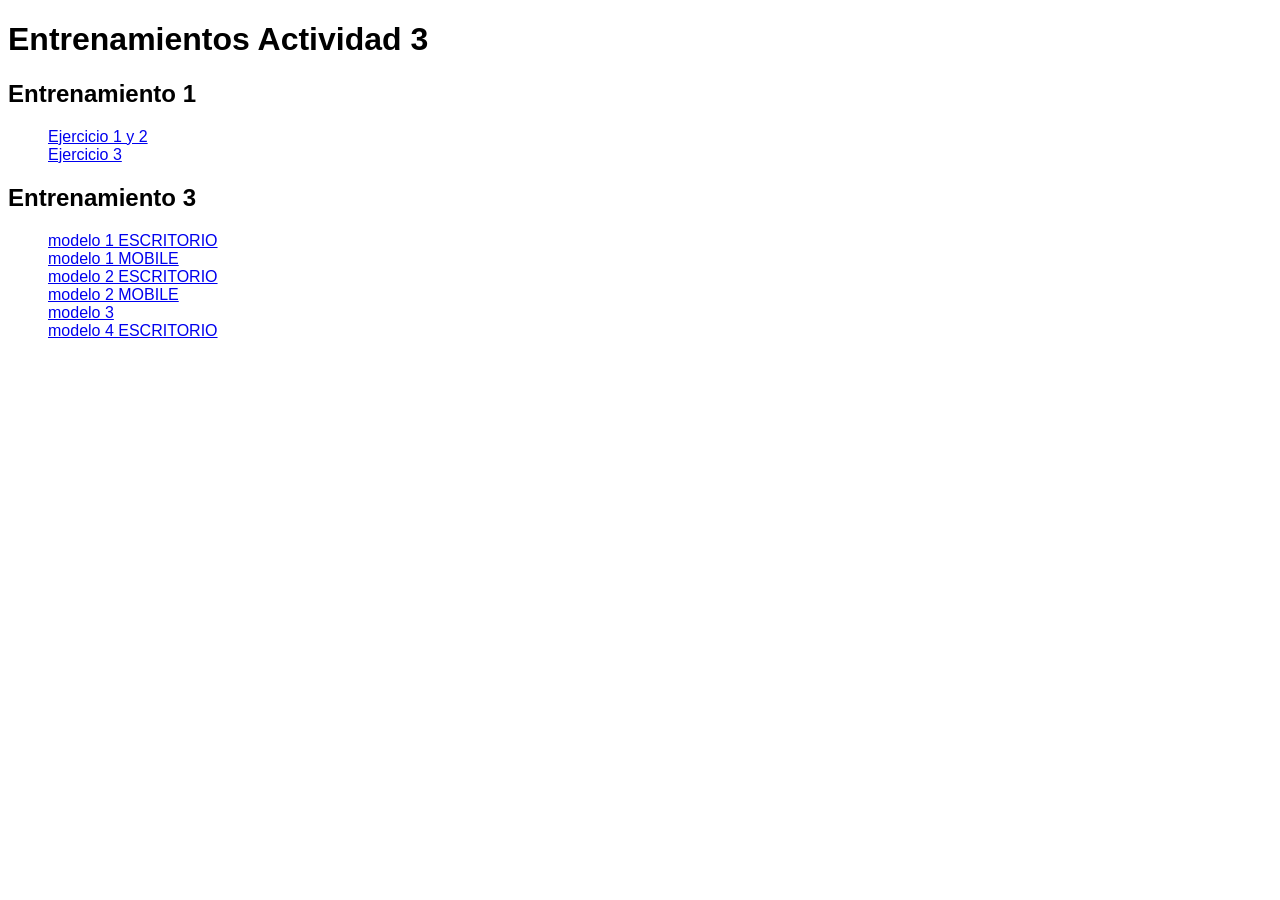
<file: index.html>
<!DOCTYPE html>
<html lang='es'>
<head>
    <meta charset='utf-8'>
    <meta name='viewport' content='width=device-width, initial-scale=1'>
    <title>Indices</title>
    <link rel='stylesheet' href='main.css'>
</head>
<body>
    <h1 class="titulo">Entrenamientos Actividad 3</h1>
    <h2>Entrenamiento 1</h2>
    <ul>
        <li><a href="Entrenamiento1/ejercicio1y2/index.html">Ejercicio 1 y 2</a></li>
        <li><a href="Entrenamiento1/ejercicio_3/index.html">Ejercicio 3</a></li>
    </ul>
    <h2>Entrenamiento 3</h2>
    <ul>
        <li><a href="Entrenamiento2/modelo1-escritorio/indexA.html">modelo 1 ESCRITORIO</a></li>
        <li><a href="Entrenamiento2/modelo1-mobile/indexB.html">modelo 1 MOBILE</a></li>
        <li><a href="Entrenamiento2/modelo2-escritorio/indexC.html">modelo 2 ESCRITORIO</a></li>
        <li><a href="Entrenamiento2/modelo2-mobile/indexD.html">modelo 2 MOBILE</a></li>
        <li><a href="Entrenamiento2/modelo3/indexM3.html">modelo 3</a></li>
        <li><a href="Entrenamiento2/modelo4/modeloM4.html">modelo 4 ESCRITORIO</a></li>
    </ul>
</body>
</html>
</file>
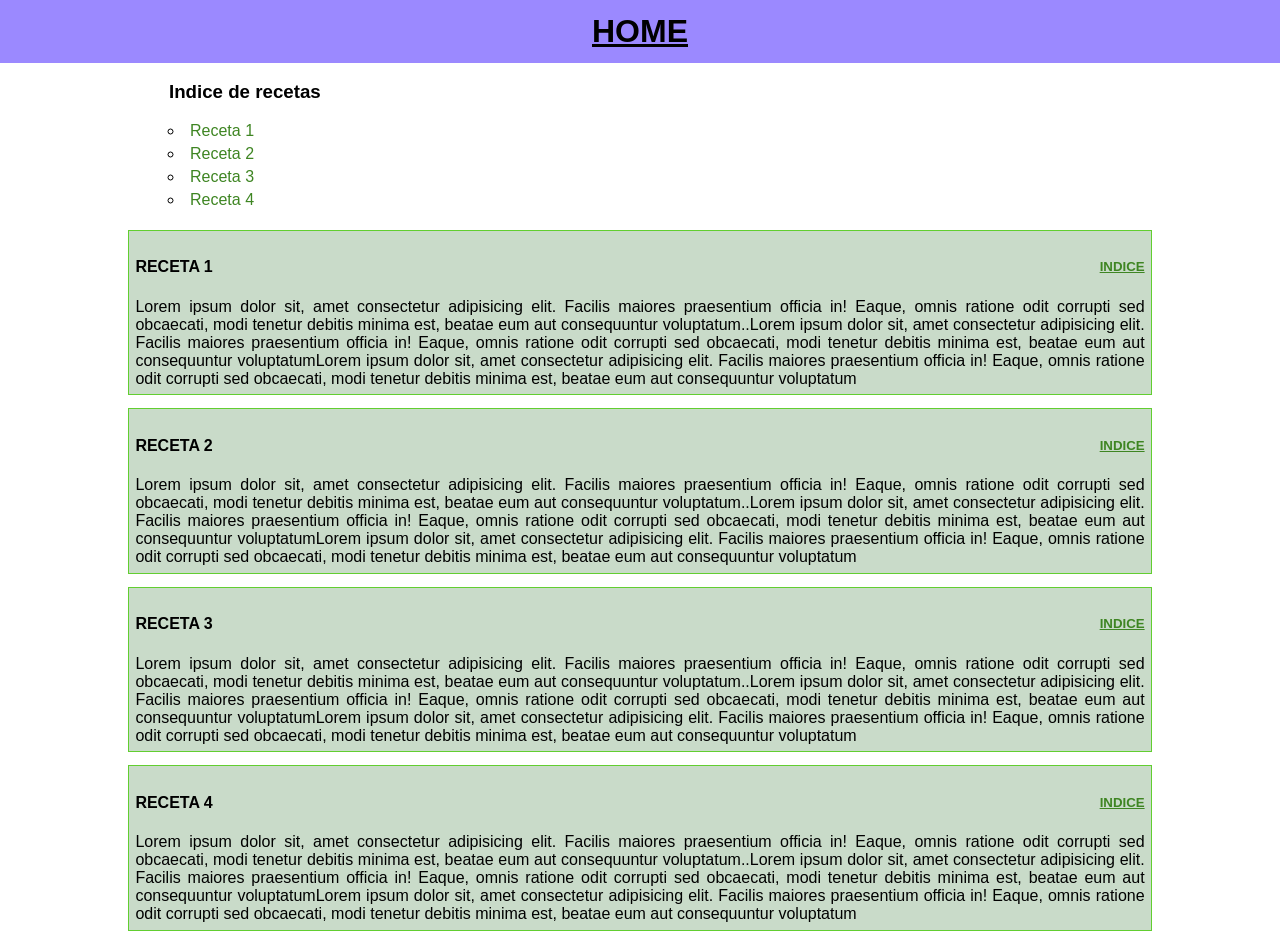
<file: Entrenamiento1 /ejercicio_3/index.html>
<!DOCTYPE html>
<html lang="es">
  <head>
    <meta charset="UTF-8" />
    <link rel="stylesheet" href="styles.css" />
    <meta name="viewport" content="width=device-width, initial-scale=1.0" />
    <title>Ejercicio 3</title>
  </head>
  <body>
    <header>
      <h1><a href="#">HOME</a></h1>
    </header>
    <section class="indice_recetas" id="indice">
        <h3 class="indice-titulo">Indice de recetas</h3>
        <ul class="indice-lista">
            <li class="indice-item"><a href="#receta1">Receta 1</a></li>
            <li class="indice-item"><a href="#receta2">Receta 2</a></li>
            <li class="indice-item"><a href="#receta3">Receta 3</a></li>
            <li class="indice-item"><a href="#receta4">Receta 4</a></li>
        </ul>
    </section>
    <section class="recetas">
        <article class="receta">
            <div class="titulos_recetas">
                <h4>RECETA 1</h4>
                <h5><a href="#indice">INDICE</a></h5>
            </div>
            <p>Lorem ipsum dolor sit, amet consectetur adipisicing elit. Facilis maiores praesentium officia in! Eaque, omnis ratione odit corrupti sed obcaecati, modi tenetur debitis minima est, beatae eum aut consequuntur voluptatum..Lorem ipsum dolor sit, amet consectetur adipisicing elit. Facilis maiores praesentium officia in! Eaque, omnis ratione odit corrupti sed obcaecati, modi tenetur debitis minima est, beatae eum aut consequuntur voluptatumLorem ipsum dolor sit, amet consectetur adipisicing elit. Facilis maiores praesentium officia in! Eaque, omnis ratione odit corrupti sed obcaecati, modi tenetur debitis minima est, beatae eum aut consequuntur voluptatum</p>
        </article>
        <article class="receta" id="receta2">
            <div class="titulos_recetas">
                <h4>RECETA 2</h4>
                <h5><a href="#indice">INDICE</a></h5>
            </div>
            <p>Lorem ipsum dolor sit, amet consectetur adipisicing elit. Facilis maiores praesentium officia in! Eaque, omnis ratione odit corrupti sed obcaecati, modi tenetur debitis minima est, beatae eum aut consequuntur voluptatum..Lorem ipsum dolor sit, amet consectetur adipisicing elit. Facilis maiores praesentium officia in! Eaque, omnis ratione odit corrupti sed obcaecati, modi tenetur debitis minima est, beatae eum aut consequuntur voluptatumLorem ipsum dolor sit, amet consectetur adipisicing elit. Facilis maiores praesentium officia in! Eaque, omnis ratione odit corrupti sed obcaecati, modi tenetur debitis minima est, beatae eum aut consequuntur voluptatum</p>
        </article>
        <article class="receta" id="receta3">
            <div class="titulos_recetas">
                <h4>RECETA 3</h4>
                <h5><a href="#indice">INDICE</a></h5>
            </div>
            <p>Lorem ipsum dolor sit, amet consectetur adipisicing elit. Facilis maiores praesentium officia in! Eaque, omnis ratione odit corrupti sed obcaecati, modi tenetur debitis minima est, beatae eum aut consequuntur voluptatum..Lorem ipsum dolor sit, amet consectetur adipisicing elit. Facilis maiores praesentium officia in! Eaque, omnis ratione odit corrupti sed obcaecati, modi tenetur debitis minima est, beatae eum aut consequuntur voluptatumLorem ipsum dolor sit, amet consectetur adipisicing elit. Facilis maiores praesentium officia in! Eaque, omnis ratione odit corrupti sed obcaecati, modi tenetur debitis minima est, beatae eum aut consequuntur voluptatum</p>
        </article>
        <article class="receta" id="receta4">
            <div class="titulos_recetas">
                <h4>RECETA 4</h4>
                <h5><a href="#indice">INDICE</a></h5>
            </div>
            <p>Lorem ipsum dolor sit, amet consectetur adipisicing elit. Facilis maiores praesentium officia in! Eaque, omnis ratione odit corrupti sed obcaecati, modi tenetur debitis minima est, beatae eum aut consequuntur voluptatum..Lorem ipsum dolor sit, amet consectetur adipisicing elit. Facilis maiores praesentium officia in! Eaque, omnis ratione odit corrupti sed obcaecati, modi tenetur debitis minima est, beatae eum aut consequuntur voluptatumLorem ipsum dolor sit, amet consectetur adipisicing elit. Facilis maiores praesentium officia in! Eaque, omnis ratione odit corrupti sed obcaecati, modi tenetur debitis minima est, beatae eum aut consequuntur voluptatum</p>
        </article>
    </section>
  </body>
</html>
</file>
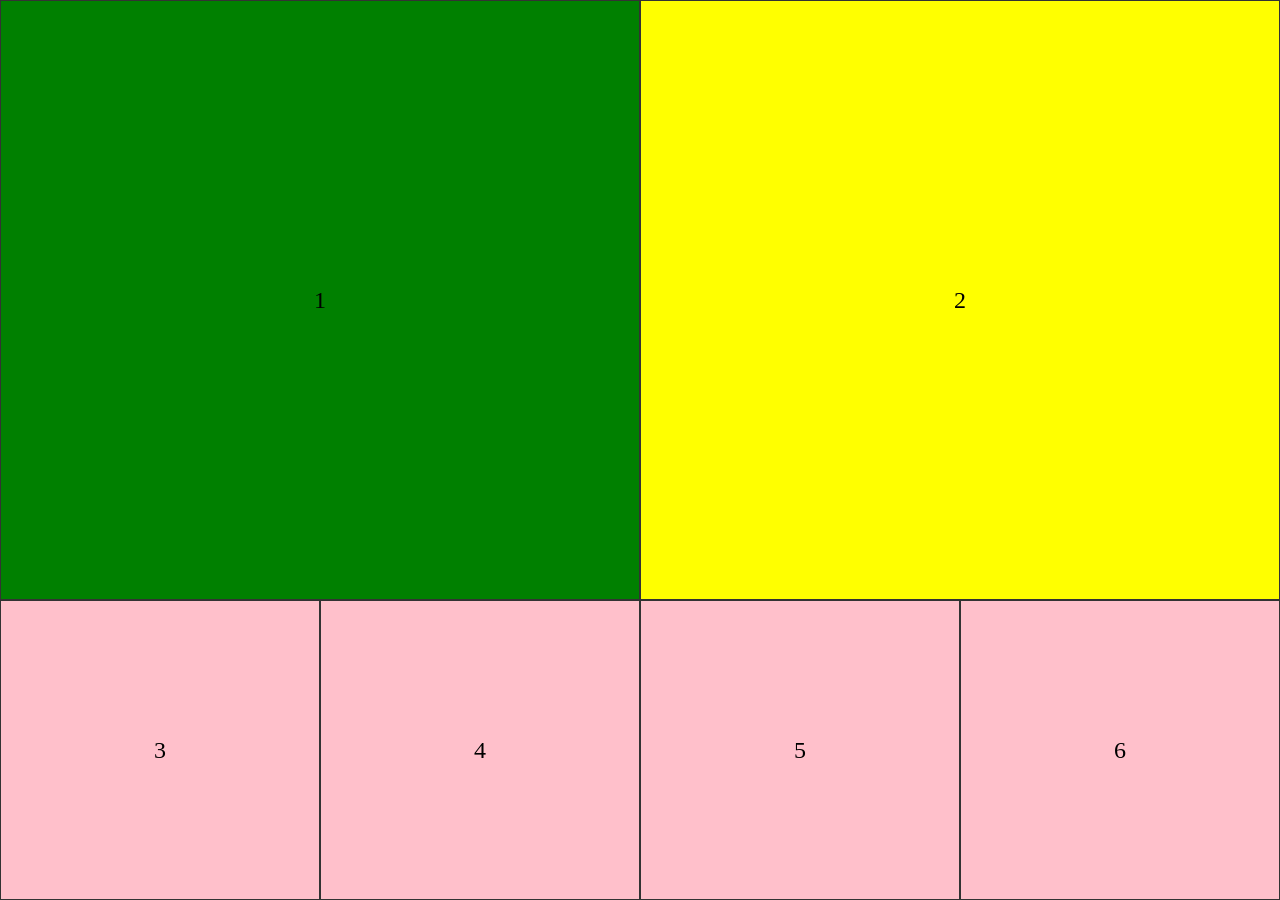
<file: Entrenamiento2/modelo1-escritorio/indexA.html>
<!DOCTYPE html>
<html lang="es">
<head>
 <meta charset="UTF-8">
 <title>Ejercicio 2</title>
 <link rel="stylesheet" href="styleA.css">
</head>
<body>
 <div class="grid">
 <div class="celda a">1</div>
 <div class="celda b">2</div>
 <div class="celda c">3</div>
 <div class="celda d">4</div>
 <div class="celda e">5</div>
 <div class="celda f">6</div>
 </div>
</body>
</html>
</file>
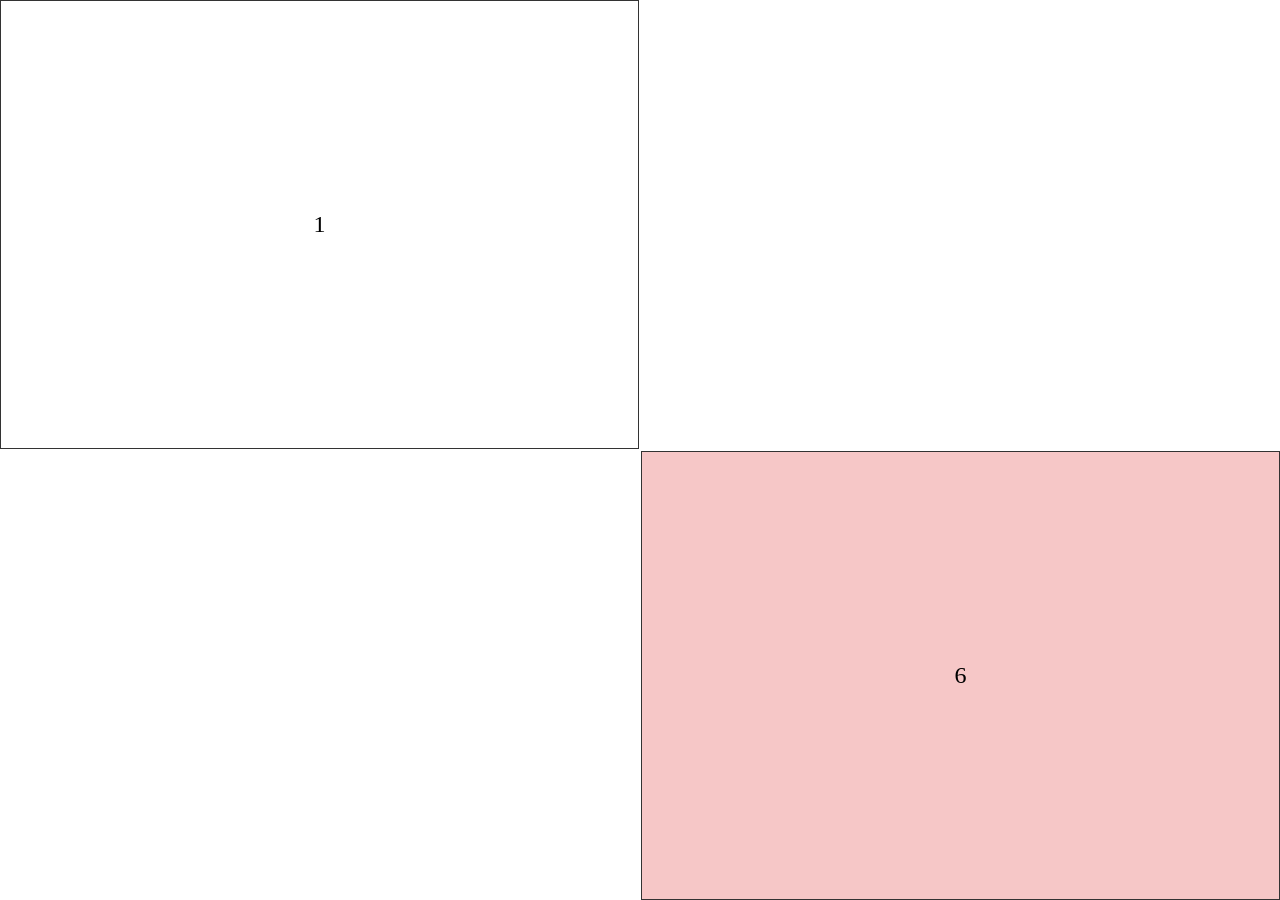
<file: Entrenamiento2/modelo1-mobile/indexB.html>
<!DOCTYPE html>
<html lang="es">
<head>
 <meta charset="UTF-8">
 <title>Ejercicio 2</title>
 <link rel="stylesheet" href="styleB.css">
</head>
<body>
 <div class="grid">
 <div class="celda a">1</div>
 <div class="celda b">2</div>
 <div class="celda c">3</div>
 <div class="celda d">4</div>
 <div class="celda e">5</div>
 <div class="celda f">6</div>
 </div>
</body>
</html>
</file>
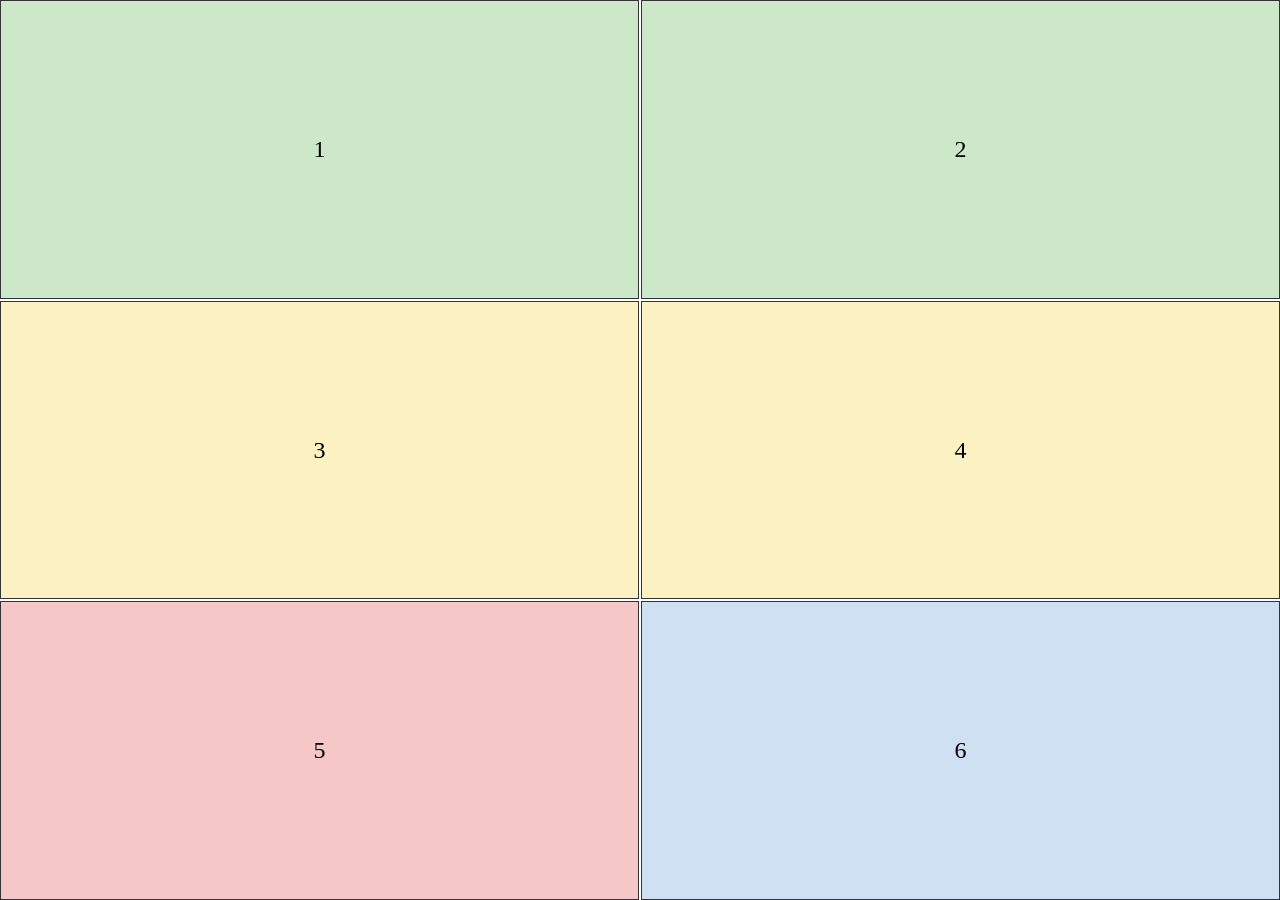
<file: Entrenamiento2/modelo2-escritorio/indexC.html>
<!DOCTYPE html>
<html lang="es">
<head>
 <meta charset="UTF-8">
 <title>Ejercicio 2</title>
 <link rel="stylesheet" href="styleC.css">
</head>
<body>
 <div class="grid">
 <div class="celda a">1</div>
 <div class="celda b">2</div>
 <div class="celda c">3</div>
 <div class="celda d">4</div>
 <div class="celda e">5</div>
 <div class="celda f">6</div>
 </div>
</body>
</html>
</file>
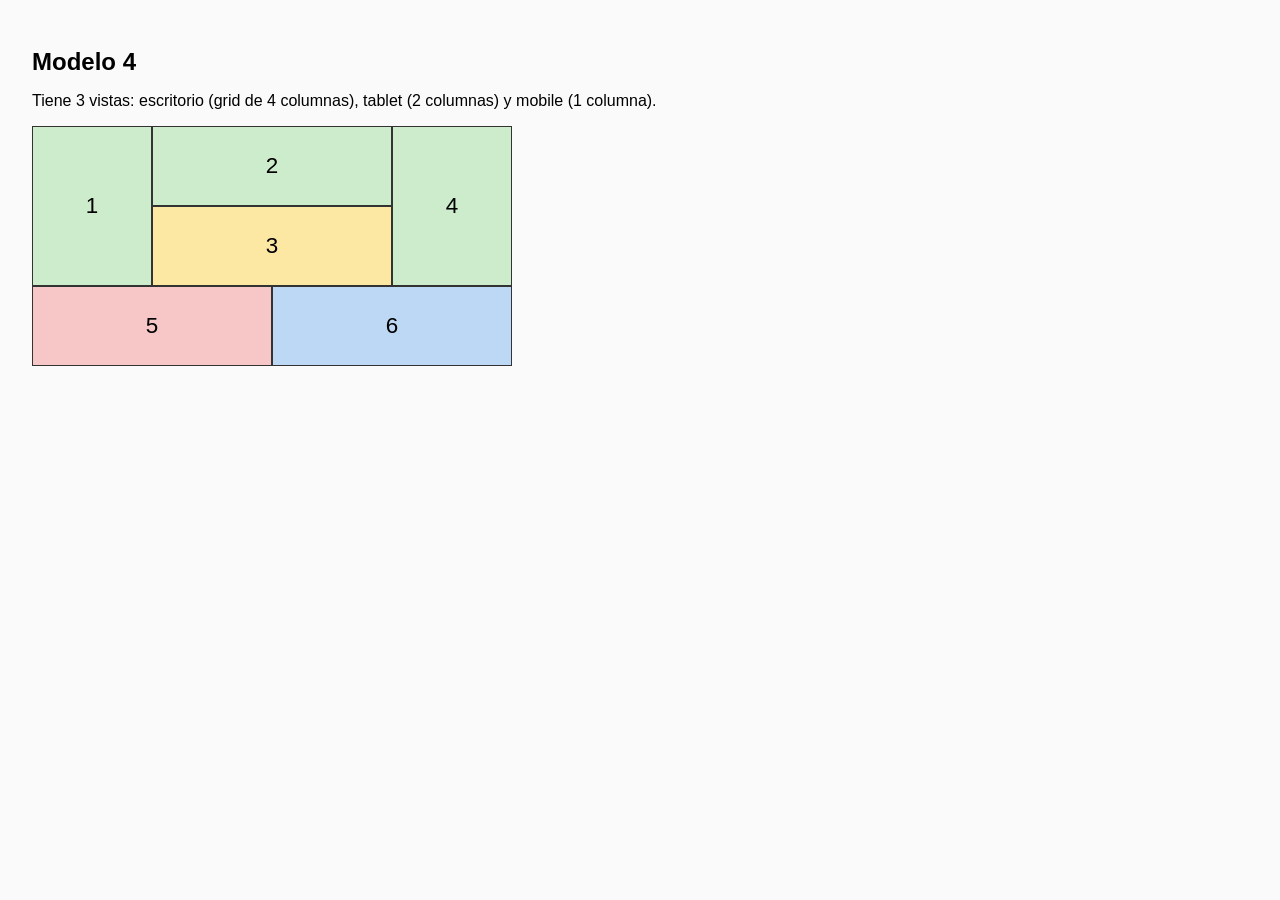
<file: Entrenamiento2/modelo4/modeloM4.html>
<!DOCTYPE html>
<html lang="es">
<head>
<meta charset="UTF-8">
<meta name="viewport" content="width=device-width, initial-scale=1.0">
<title>Modelo 4</title>
<link rel="stylesheet" href="styleM4.css">
</head>
<body>

  <h1>Modelo 4</h1>
  <p>Tiene 3 vistas: escritorio (grid de 4 columnas), tablet (2 columnas) y mobile (1 columna).</p>

  <div class="modelo4">
    <div class="celda c1 m4-1">1</div>
    <div class="celda c2 m4-2">2</div>
    <div class="celda c3 m4-3">3</div>
    <div class="celda c1 m4-4">4</div>
    <div class="celda c5 m4-5">5</div>
    <div class="celda c6 m4-6">6</div>
  </div>

</body>
</html>
</file>
<file: main.css>
*{
    font-family: Arial, Helvetica, sans-serif;
}
ul{
    list-style: none;
}
li{
    font-size: 1em;
}
</file>
<file: Entrenamiento1 /ejercicio_3/styles.css>
/*CAMBIAR LOS ANIDAMIENTOS POR CLASES CON NOMBRES JUSTIFICADOS!!*/
body{
    font-family: Arial, Helvetica, sans-serif;
    margin: 0;
    padding: 0;
}
header {
    text-align: center;
    position: sticky;
    top:0;
    padding: 1%;
    background-color: #9b89ff;
    h1{
        margin: 0;
    }
    /*HOME*/
    a{
        color: black;
    }
}
.indice_recetas{
    margin-left: 10%;
    margin-right: 10%;
    a{
        text-decoration: none;
        color: rgb(62, 133, 34);
    }
}
.indice-titulo{
    padding-left: 4%;
}
.indice-lista{
    list-style-type: circle;
    list-style-position: inside;
}
.indice-item{
    padding-bottom: 0.5%;
}
.recetas{
    display: grid;
    gap: 2%;
}
.titulos_recetas{
    display: grid;
    grid-template-columns: repeat(2, 1fr);
    h5{
        text-align: right;   
    }
    a{
        text-decoration: underline;
        color: rgb(62, 133, 34);
    }
}
.receta{
    margin-left: 10%;
    margin-right: 10%;
    border: 1px solid rgb(98, 206, 48);
    background-color: #c9dbc9;
    padding: 0.5%;
    p{
        margin:0 auto;
        text-align: justify;
    }
}
</file>
<file: Entrenamiento2/modelo1-escritorio/styleA.css>
* { box-sizing: border-box; margin: 0; padding: 0; }
html, body {
 width: 100%;
 height: 100%;
 overflow: hidden; /* nada de scroll */
}
.grid {
 width: 100vw;
 height: 100vh;
 display: grid;
}
.celda {
 display: flex;
 align-items: center;
 justify-content: center;
 font-size: 1.5rem;
 border: 0.0625rem solid #333;
}

.a { grid-area: a; background: green; }
.b { grid-area: b; background: yellow; }
.c { grid-area: c; background: pink; }
.d { grid-area: d; background: pink; }
.e { grid-area: e; background: pink; }
.f { grid-area: f; background: pink; }

.grid {
 grid-template-columns: repeat(4, 1fr);
 grid-template-rows: 2fr 1fr;
 grid-template-areas:
 "a a b b"
 "c d e f";
}
</file>
<file: Entrenamiento2/modelo1-mobile/styleB.css>
* { box-sizing: border-box; margin: 0; padding: 0; }
html, body {
 width: 100%;
 height: 100%;
 overflow: hidden; /* nada de scroll */
}
.grid {
 width: 100vw;
 height: 100vh;
 display: grid;
 gap: 0.1rem;
}
.celda {
 display: flex;
 align-items: center;
 justify-content: center;
 font-size: 1.5rem;
 border: 0.0625rem solid #333;
}

Colores base:
.a { grid-area: a; background: #cde8c8; }
.b { grid-area: b; background: #fbf1c3; }
.c { grid-area: c; background: #f6c7c7; }
.d { grid-area: d; background: #f6c7c7; }
.e { grid-area: e; background: #f6c7c7; }
.f { grid-area: f; background: #f6c7c7; }

@media (max-width: 48rem) {
 .grid {
 grid-template-columns: repeat(2, 1fr);
 grid-template-rows: repeat(4, 1fr);
 grid-template-areas:
 "a a"
 "b b"
 "c d"
 "e f";
 }
 /* en la vista mobile, 5 y 6 cambian a celeste */
 .e, .f { background: #cfe0f3; }
}
</file>
<file: Entrenamiento2/modelo2-escritorio/styleC.css>
* { box-sizing: border-box; margin: 0; padding: 0; }
html, body {
 width: 100%;
 height: 100%;
 overflow: hidden; /* nada de scroll */
}
.grid {
 width: 100vw;
 height: 100vh;
 display: grid;
 gap: 0.1rem;
}
.celda {
 display: flex;
 align-items: center;
 justify-content: center;
 font-size: 1.5rem;
 border: 0.0625rem solid #333;
}

.a { grid-area: a; background: #cde8c8; }
.b { grid-area: b; background: #cde8c8; }
.c { grid-area: c; background: #fbf1c3; }
.d { grid-area: d; background: #fbf1c3; }
.e { grid-area: e; background: #f6c7c7; }
.f { grid-area: f; background: #cfe0f3; }

.grid {
 grid-template-columns: repeat(2, 1fr);
 grid-template-rows: repeat(3, 1fr);
 grid-template-areas:
 "a b"
 "c d"
 "e f";
}
</file>
<file: Entrenamiento2/modelo4/styleM4.css>
* {
  box-sizing: border-box;
}

body {
  font-family: Arial, sans-serif;
  margin: 0;
  padding: 2rem;
  background: #fafafa;
}

h1 {
  font-size: 1.5rem;
  margin-bottom: 0.5rem;
}

.celda {
  display: flex;
  align-items: center;
  justify-content: center;
  font-size: 1.4rem;
  border: 1px solid #333;
}

.c1, .c2 { background: #cdeccb; }
.c3, .c4 { background: #fce8a2; }
.c5      { background: #f7c6c7; }
.c6      { background: #bcd8f5; }

/* ===================== MODELO 4 - ESCRITORIO ===================== */
/* Grid de 4 columnas x 3 filas.
   1 y 4 ocupan las 2 primeras filas (columna 1 y columna 4).
   2 y 3 se apilan en las columnas del medio.
   5 y 6 se reparten las 4 columnas por mitades en la fila 3. */
.modelo4 {
  display: grid;
  grid-template-columns: repeat(4, 1fr);
  grid-template-rows: repeat(3, 5rem);
  width: 100%;
  max-width: 30rem;
}

.modelo4 .m4-1 { grid-column: 1 / 2; grid-row: 1 / 3; }
.modelo4 .m4-2 { grid-column: 2 / 4; grid-row: 1 / 2; }
.modelo4 .m4-3 { grid-column: 2 / 4; grid-row: 2 / 3; }
.modelo4 .m4-4 { grid-column: 4 / 5; grid-row: 1 / 3; }
.modelo4 .m4-5 { grid-column: 1 / 3; grid-row: 3 / 4; }
.modelo4 .m4-6 { grid-column: 3 / 5; grid-row: 3 / 4; }

/* ===================== MODELO 4 - TABLET ===================== */
/* Se simplifica a 2 columnas x 3 filas, igual esquema que el Modelo 3 escritorio */
@media (max-width: 64em) {
  .modelo4 {
    grid-template-columns: 1fr 1fr;
    grid-template-rows: repeat(3, 6rem);
  }

  .modelo4 .m4-1 { grid-column: 1 / 2; grid-row: 1 / 2; }
  .modelo4 .m4-2 { grid-column: 2 / 3; grid-row: 1 / 2; }
  .modelo4 .m4-3 { grid-column: 1 / 2; grid-row: 2 / 3; }
  .modelo4 .m4-4 { grid-column: 2 / 3; grid-row: 2 / 3; }
  .modelo4 .m4-5 { grid-column: 1 / 2; grid-row: 3 / 4; }
  .modelo4 .m4-6 { grid-column: 2 / 3; grid-row: 3 / 4; }
}

/* ===================== MODELO 4 - MOBILE ===================== */
/* 1 sola columna, las 6 celdas apiladas */
@media (max-width: 40em) {
  .modelo4 {
    grid-template-columns: 1fr;
    grid-template-rows: repeat(6, 4rem);
  }

  .modelo4 .m4-1 { grid-column: 1 / 2; grid-row: 1 / 2; }
  .modelo4 .m4-2 { grid-column: 1 / 2; grid-row: 2 / 3; }
  .modelo4 .m4-3 { grid-column: 1 / 2; grid-row: 3 / 4; }
  .modelo4 .m4-4 { grid-column: 1 / 2; grid-row: 4 / 5; }
  .modelo4 .m4-5 { grid-column: 1 / 2; grid-row: 5 / 6; }
  .modelo4 .m4-6 { grid-column: 1 / 2; grid-row: 6 / 7; }
}
</file>
